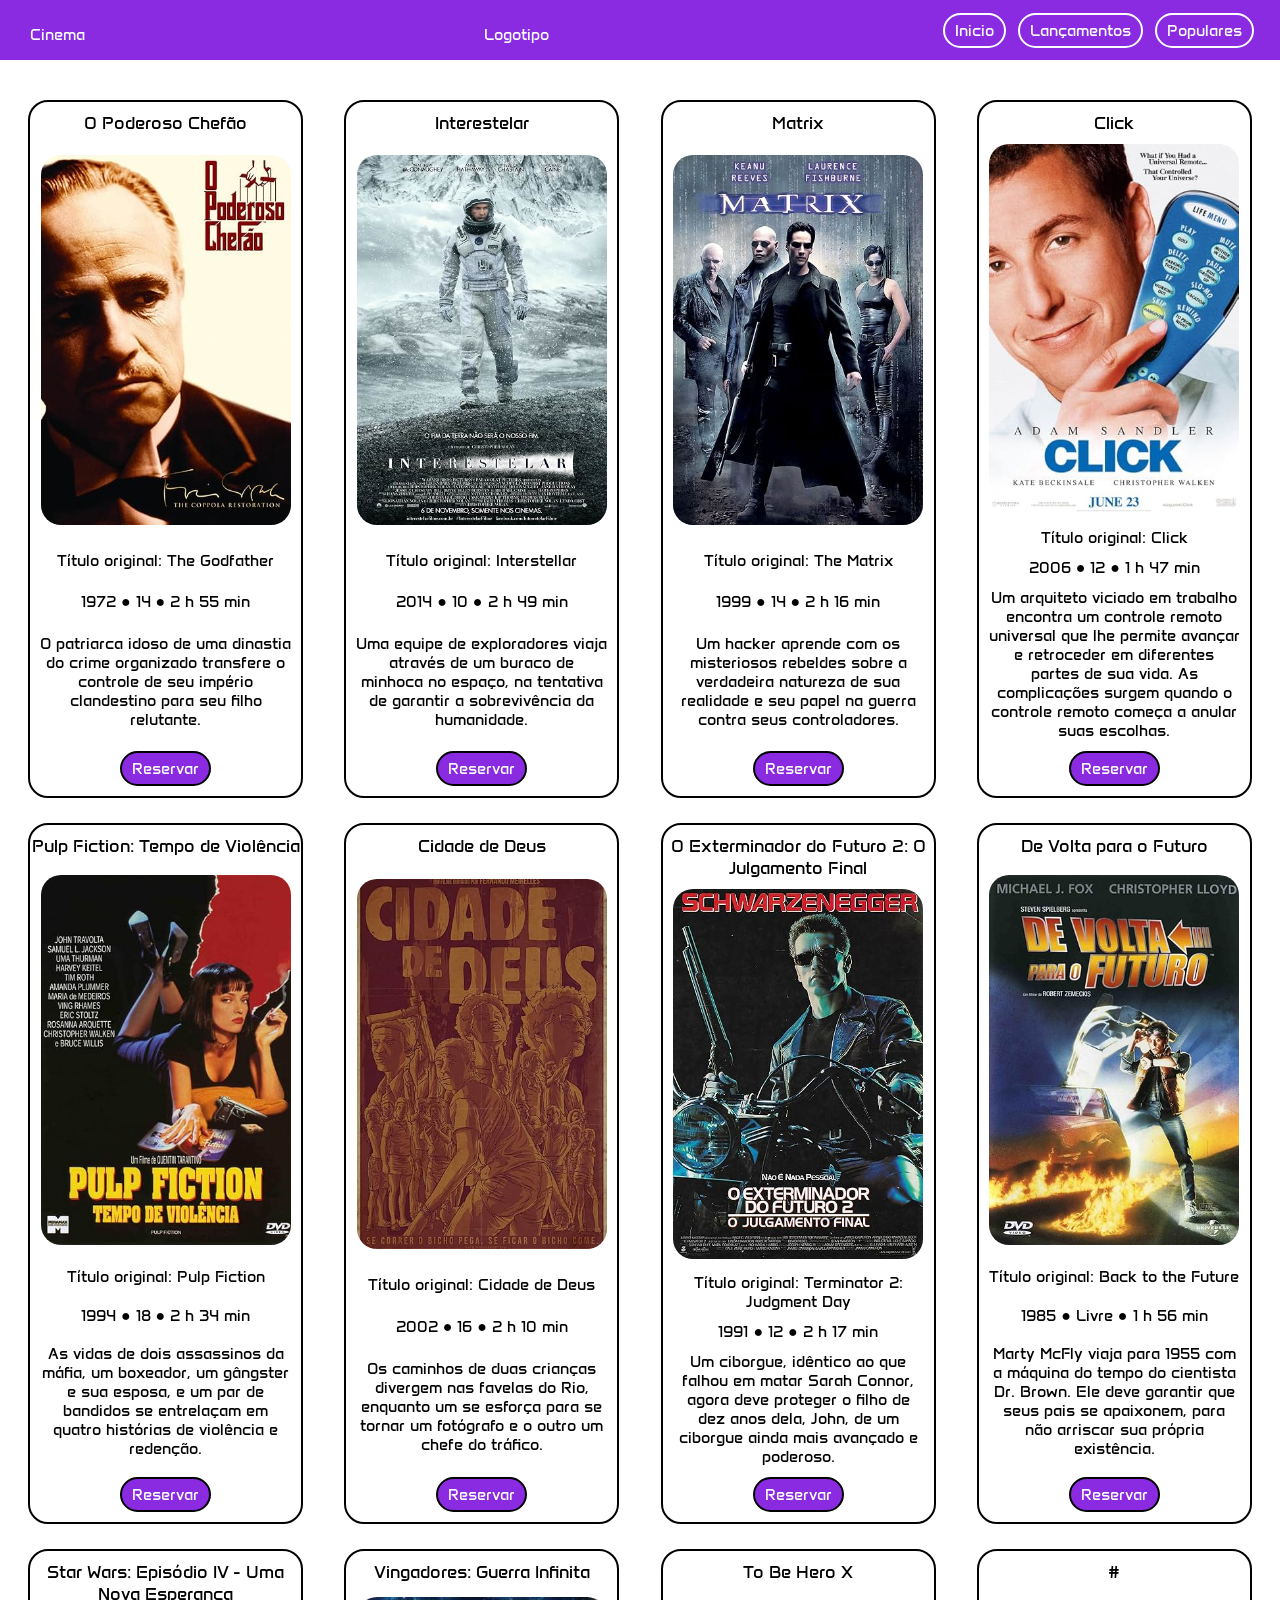
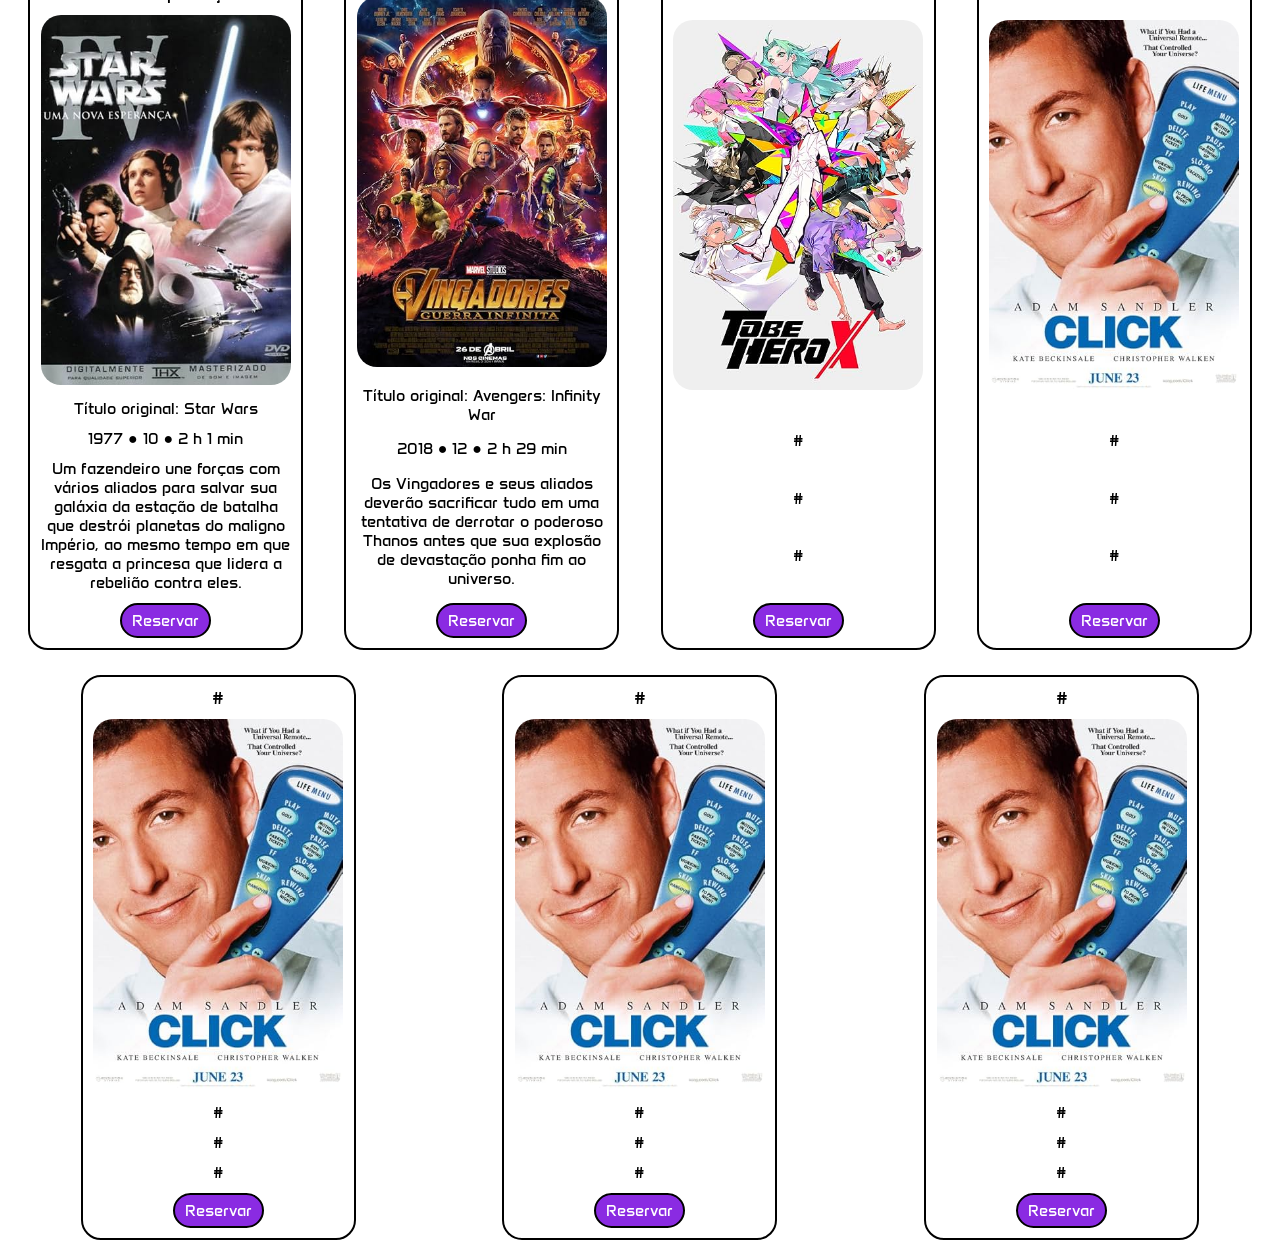
<file: Cinema/index.html>
<!DOCTYPE html>
<html lang="pt-br">
<head>
    <meta charset="UTF-8">
    <meta name="viewport" content="width=device-width, initial-scale=1.0">
    <title>Document</title>
    <link rel="stylesheet" href="Estilo.css">
    <script src="libs/jquery-4.0.0.min.js"></script>
</head>
<body>
    <div class="topo">
        <p>Cinema</p>
        <p>Logotipo</p>
        <ul class="menu">
            <li><a href="#">Inicio</a></li>
            <li><a href="#">Lançamentos</a></li>
            <li><a href="#">Populares</a></li>
        </ul>
    </div>
    <div class="cardsfilmes">
        <div>
            <p class="titulo">O Poderoso Chefão</p>
            <div>
                <img src="Img/Filmes/OPO.jpg" alt="">
            </div>
            <p>Título original: The Godfather</p>
            <p>1972 ● 14 ● 2 h 55 min</p>
            <p>O patriarca idoso de uma dinastia do crime organizado transfere o controle de seu império clandestino para seu filho relutante.</p>
            <a href="Reservar.html"><p class="reservar">Reservar</p></a>
        </div>
        <div>
            <p class="titulo">Interestelar</p>
            <div>
                <img src="Img/Filmes/INT.jpg" alt="">
            </div>
            <p>Título original: Interstellar</p>
            <p>2014 ● 10 ● 2 h 49 min</p>
            <p>Uma equipe de exploradores viaja através de um buraco de minhoca no espaço, na tentativa de garantir a sobrevivência da humanidade.</p>
            <a href="Reservar.html"><p class="reservar">Reservar</p></a>
        </div>
        <div>
            <p class="titulo">Matrix</p>
            <div>
                <img src="Img/Filmes/MA.jpg" alt="">
            </div>
            <p>Título original: The Matrix</p>
            <p>1999 ● 14 ● 2 h 16 min</p>
            <p>Um hacker aprende com os misteriosos rebeldes sobre a verdadeira natureza de sua realidade e seu papel na guerra contra seus controladores.</p>
            <a href="Reservar.html"><p class="reservar">Reservar</p></a>
        </div>
        <div>
            <p class="titulo">Click</p>
            <div>
                <img src="Img/Filmes/CLICK.jpg" alt="">
            </div>
            <p>Título original: Click</p>
            <p>2006 ● 12 ● 1 h 47 min</p>
            <p>Um arquiteto viciado em trabalho encontra um controle remoto universal que lhe permite avançar e retroceder em diferentes partes de sua vida. As complicações surgem quando o controle remoto começa a anular suas escolhas.</p>
            <a href="Reservar.html"><p class="reservar">Reservar</p></a>
        </div>
        <div>
            <p class="titulo">Pulp Fiction: Tempo de Violência</p>
            <div>
                <img src="Img/Filmes/PULP.jpg" alt="">
            </div>
            <p>Título original: Pulp Fiction</p>
            <p>1994 ● 18 ● 2 h 34 min</p>
            <p>As vidas de dois assassinos da máfia, um boxeador, um gângster e sua esposa, e um par de bandidos se entrelaçam em quatro histórias de violência e redenção.</p>
            <a href="Reservar.html"><p class="reservar">Reservar</p></a>
        </div>
        <div>
            <p class="titulo">Cidade de Deus</p>
            <div>
                <img src="Img/Filmes/CID.jpg" alt="">
            </div>
            <p>Título original: Cidade de Deus</p>
            <p>2002 ● 16 ● 2 h 10 min  </p>
            <p>Os caminhos de duas crianças divergem nas favelas do Rio, enquanto um se esforça para se tornar um fotógrafo e o outro um chefe do tráfico.</p>
            <a href="Reservar.html"><p class="reservar">Reservar</p></a>
        </div> 
        <div>
            <p class="titulo">O Exterminador do Futuro 2: O Julgamento Final</p>
            <div>
                <img src="Img/Filmes/EXT.jpg" alt="">
            </div>
            <p>Título original: Terminator 2: Judgment Day</p>
            <p>1991 ● 12 ● 2 h 17 min</p>
            <p>Um ciborgue, idêntico ao que falhou em matar Sarah Connor, agora deve proteger o filho de dez anos dela, John, de um ciborgue ainda mais avançado e poderoso.</p>
            <a href="Reservar.html"><p class="reservar">Reservar</p></a>
        </div> 
        <div>
            <p class="titulo">De Volta para o Futuro</p>
            <div>
                <img src="Img/Filmes/DE.jpg" alt="">
            </div>
            <p>Título original: Back to the Future</p>
            <p>1985 ● Livre ● 1 h 56 min</p>
            <p>Marty McFly viaja para 1955 com a máquina do tempo do cientista Dr. Brown. Ele deve garantir que seus pais se apaixonem, para não arriscar sua própria existência.</p>
            <a href="Reservar.html"><p class="reservar">Reservar</p></a>
        </div>
        <div>
            <p class="titulo">Star Wars: Episódio IV - Uma Nova Esperança</p>
            <div>
                <img src="Img/Filmes/STA.jpg" alt="">
            </div>
            <p>Título original: Star Wars</p>
            <p>1977 ● 10 ● 2 h 1 min</p>
            <p>Um fazendeiro une forças com vários aliados para salvar sua galáxia da estação de batalha que destrói planetas do maligno Império, ao mesmo tempo em que resgata a princesa que lidera a rebelião contra eles.</p>
            <a href="Reservar.html"><p class="reservar">Reservar</p></a>
        </div>
        <div>
            <p class="titulo">Vingadores: Guerra Infinita</p>
            <div>
                <img src="Img/Filmes/VIN.jpg" alt="">
            </div>
            <p>Título original: Avengers: Infinity War</p>
            <p>2018 ● 12 ● 2 h 29 min</p>
            <p>Os Vingadores e seus aliados deverão sacrificar tudo em uma tentativa de derrotar o poderoso Thanos antes que sua explosão de devastação ponha fim ao universo.</p>
            <a href="Reservar.html"><p class="reservar">Reservar</p></a>
        </div>
        <div>
            <p class="titulo">To Be Hero X</p>
            <div>
                <img src="Img/Filmes/TO.jpg" alt="">
            </div>
            <p>#</p>
            <p>#</p>
            <p>#</p>
            <a href="Reservar.html"><p class="reservar">Reservar</p></a>
        </div>   
        <div>
            <p class="titulo">#</p>
            <div>
                <img src="Img/Filmes/CLICK.jpg" alt="">
            </div>
            <p>#</p>
            <p>#</p>
            <p>#</p>
            <a href="Reservar.html"><p class="reservar">Reservar</p></a>
        </div>  
        <div>
            <p class="titulo">#</p>
            <div>
                <img src="Img/Filmes/CLICK.jpg" alt="">
            </div>
            <p>#</p>
            <p>#</p>
            <p>#</p>
            <a href="Reservar.html"><p class="reservar">Reservar</p></a>
        </div>  
        <div>
            <p class="titulo">#</p>
            <div>
                <img src="Img/Filmes/CLICK.jpg" alt="">
            </div>
            <p>#</p>
            <p>#</p>
            <p>#</p>
            <a href="Reservar.html"><p class="reservar">Reservar</p></a>
        </div>  
        <div>
            <p class="titulo">#</p>
            <div>
                <img src="Img/Filmes/CLICK.jpg" alt="">
            </div>
            <p>#</p>
            <p>#</p>
            <p>#</p>
            <a href="Reservar.html"><p class="reservar">Reservar</p></a>
        </div>                                       
    </div>
    <script src="App.js"></script>
</body>
</html>
</file>
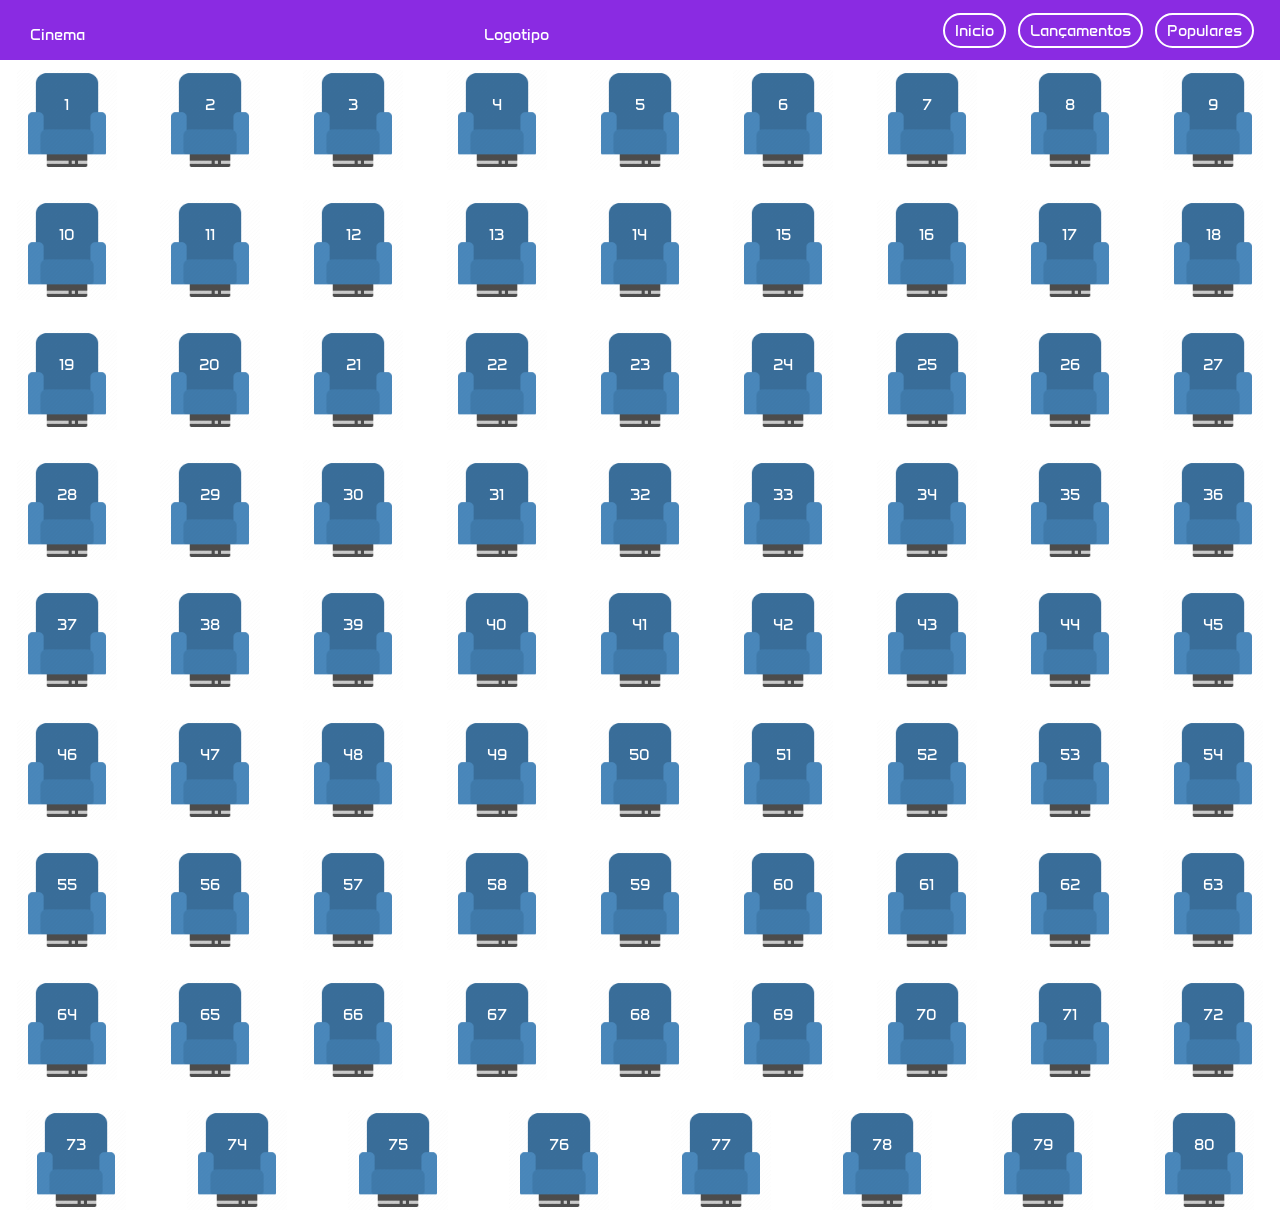
<file: Cinema/Reservar.html>
<!DOCTYPE html>
<html lang="pt-br">
<head>
    <meta charset="UTF-8">
    <meta name="viewport" content="width=device-width, initial-scale=1.0">
    <title>Document</title>
    <link rel="stylesheet" href="Estilo.css">
    <script src="libs/jquery-4.0.0.min.js"></script>
</head>
<body>
    <div class="topo">
        <p>Cinema</p>
        <p>Logotipo</p>
        <ul class="menu">
            <li><a href="index.html">Inicio</a></li>
            <li><a href="#">Lançamentos</a></li>
            <li><a href="#">Populares</a></li>
        </ul>
    </div>
    <div class="poltronas">
        <script>
            for(x=1;x<=80;x++){
                document.write("<div><p class=numero>"+x+"</p><p class=nome></p></div>");
            }
        </script>
    </div>
    <script src="App.js"></script>
</body>
</html>
</file>
<file: Cinema/Estilo.css>
@font-face {
    font-family: 'Anta';
    src: url(Fonts/Anta-Regular.ttf);
}

*{
    margin: 0;
    padding: 0;
    box-sizing: border-box;
    font-family: Anta;
}
body{
    width: 100%;
    background-size: cover;
    background-color: white;
}
.topo{
    background-color: #8a2be2;
    color: white;
    height: 60px;
    display: flex;
    justify-content: space-between;
    align-items: center;
    padding: 0 20px;
}

.menu{
    display: flex;
    list-style: none;
}

.menu a{
    border: solid 2px white;
    margin:  0 6px;
    padding: 6px 10px;
    text-decoration: none;
    color: white;
    border-radius: 100px;
}

p{
    margin: 1px 10px;
    margin-top: 10px;
}

.titulo{
    margin: 10px 0;
    font-size: 18px;
}

a:hover{
    background-color: white;
    color: black;
}

a {
    text-decoration: none;
    color: white;
}

li:hover{
    transform: scale(1.09);
    transition: 0.5s;
}

li{
    transition: 0.5s;
}

.cardsfilmes {
    display: flex;
    flex-direction: row;
    justify-content: space-around;
    flex-wrap: wrap;
    gap: 25px;
    overflow-x: auto; /*<< essa porra faz a barra de rolagem dos filmes sem fuder a página*/
    padding: 20px;
    margin-top: 20px;
    width: 100%;
}

.cardsfilmes>div {
    width: 275px;
    display: flex;
    flex-direction: column;  
    justify-content: space-between; 
    align-items: center;
    text-align: center;
    flex-shrink: 0;  /* flex-shrink serve pros cards ficarem  de tamanho normal*/
    border: solid 2px black;
    border-radius: 20px;
    transition: 0.5s;
    background-color: white;
}

.cardsfilmes>div:hover {
    transform: scale(1.05);
    transition: 0.5s;
}

.cardsfilmes>div>div>img {
    width: 100%;
    height: 370px;
    border-radius: 20px;
}

.reservar{
    border: solid 2px black;
    padding:  6px 10px;
    margin:  10px 0;
    background-color: #8a2be2;
    color: white;
    cursor: pointer;
    border-radius: 100px;
}

.poltronas{
    display: flex;
    flex-wrap: wrap;
    gap: 30px;
    margin-top: 30px;
    margin: 10px;
    justify-content: space-around;
    align-items: center;
    color: white;
}

.poltronas>div{
    width: 100px;
    height: 100px;
    background-image: url(Img/seatLivre.png);
    background-size: 100%;
    display: flex;
    flex-direction: column;
    justify-content: space-around;
    align-items: center;
}

.ocupado{
    background-image: url(Img/seatOcupado.png) !important;
}
.nome{
    top: -10px;
    position: relative;
}
</file>
